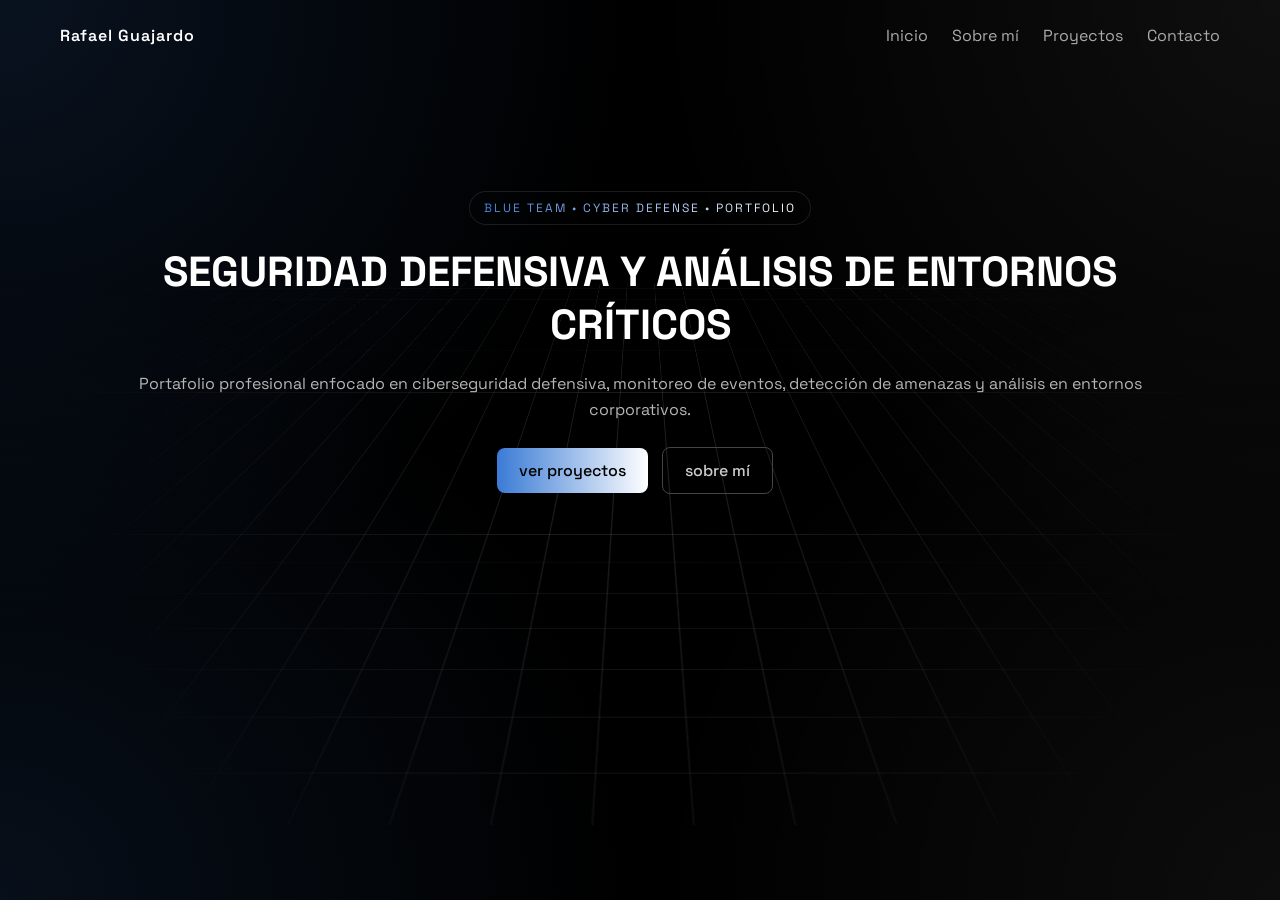
<file: index.html>
<!DOCTYPE html>
<html lang="es">
<head>
    <meta charset="UTF-8">
    <meta name="viewport" content="width=device-width, initial-scale=1.0">

    <title>Rafael Guajardo | Blue Team Portfolio</title>

    <!-- SEO -->
    <meta name="description" content="Portafolio profesional de ciberseguridad enfocado en Blue Team, análisis de eventos, correlación en SIEM, detección de amenazas y respuesta ante incidentes en entornos corporativos.">

    <!-- OPEN GRAPH (LinkedIn preview) -->
    <meta property="og:title" content="Rafael Guajardo | Cybersecurity Portfolio">
    <meta property="og:description" content="Portafolio profesional enfocado en Blue Team, monitoreo de eventos, detección de amenazas, correlación en SIEM y respuesta ante incidentes en entornos corporativos.">
    <meta property="og:image" content="https://rgs1988.github.io/rafael-cybersecurity-portfolio/preview2.png">
    <meta property="og:url" content="https://rgs1988.github.io/rafael-cybersecurity-portfolio/">
    <meta property="og:type" content="website">

    <!-- Tipografía -->
    <link rel="preconnect" href="https://fonts.googleapis.com">
    <link rel="preconnect" href="https://fonts.gstatic.com" crossorigin>
    <link href="https://fonts.googleapis.com/css2?family=Space+Grotesk:wght@400;500;600;700&display=swap" rel="stylesheet">

    <!-- CSS -->
    <link rel="stylesheet" href="style.css">
</head>

<body class="home">

<header class="hero">

    <!-- NAV -->
    <nav class="navbar">
        <div class="logo">Rafael Guajardo</div>

        <div class="nav-links">
            <a href="./index.html">Inicio</a>
            <a href="./sobre-mi.html">Sobre mí</a>
            <a href="./proyectos.html">Proyectos</a>
            <a href="./contacto.html">Contacto</a>
        </div>
    </nav>

    <!-- HERO -->
    <section class="hero-content">

        <span class="tag">BLUE TEAM • CYBER DEFENSE • PORTFOLIO</span>

        <h1>SEGURIDAD DEFENSIVA Y ANÁLISIS DE ENTORNOS CRÍTICOS</h1>

        <p class="hero-text">
            Portafolio profesional enfocado en ciberseguridad defensiva, monitoreo de eventos,
            detección de amenazas y análisis en entornos corporativos.
        </p>

        <div class="hero-buttons">
            <a href="./proyectos.html" class="btn-primary">ver proyectos</a>
            <a href="./sobre-mi.html" class="btn-secondary">sobre mí</a>
        </div>

    </section>

</header>

</body>
</html>
</file>
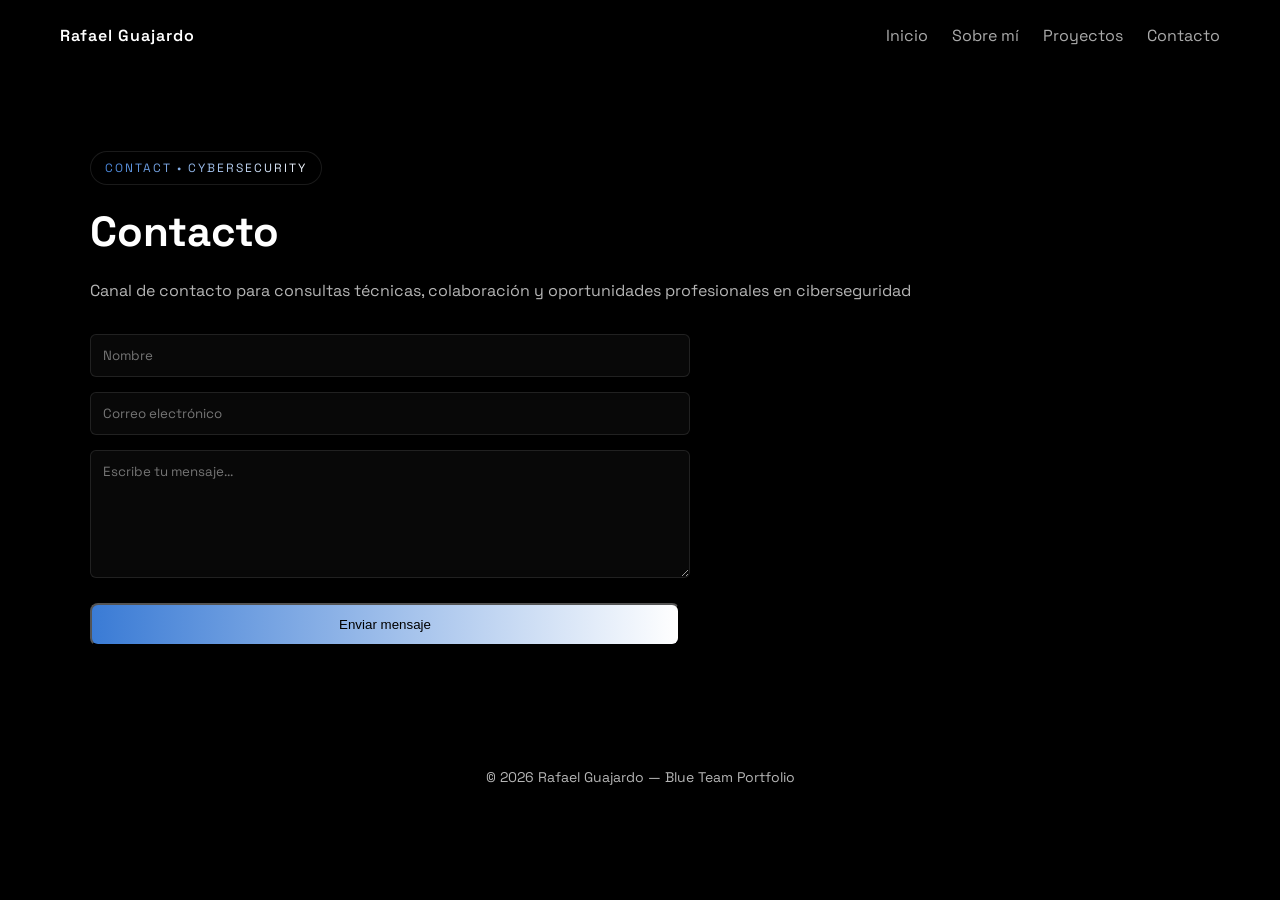
<file: contacto.html>
<!DOCTYPE html>
<html lang="es">
<head>
    <meta charset="UTF-8">
    <meta name="viewport" content="width=device-width, initial-scale=1.0">
    <title>Contacto | Rafael Guajardo</title>

    <link href="https://fonts.googleapis.com/css2?family=Space+Grotesk:wght@400;500;600;700&display=swap" rel="stylesheet">
    <link rel="stylesheet" href="style.css">
</head>

<body>

<!-- NAVBAR -->
<nav class="navbar">
    <div class="logo">Rafael Guajardo</div>

    <div class="nav-links">
        <a href="index.html">Inicio</a>
        <a href="sobre-mi.html">Sobre mí</a>
        <a href="proyectos.html">Proyectos</a>
        <a href="contacto.html">Contacto</a>
    </div>
</nav>

<!-- CONTENIDO -->
<section class="section">
    <div class="container">

        <span class="tag">CONTACT • CYBERSECURITY</span>

        <h1>Contacto</h1>

        <p>
            Canal de contacto para consultas técnicas, colaboración y oportunidades profesionales en ciberseguridad
            
        </p>

        <!-- FORMULARIO -->
        <form action="https://formsubmit.co/rafael.egs1988@hotmail.com" method="POST" class="contact-form">

            <!-- evitar captcha -->
            <input type="hidden" name="_captcha" value="false">

            <!-- redirección opcional -->
            <input type="hidden" name="_next" value="gracias.html">

            <input type="text" name="nombre" placeholder="Nombre" required>

            <input type="email" name="email" placeholder="Correo electrónico" required>

            <textarea name="mensaje" rows="6" placeholder="Escribe tu mensaje..." required></textarea>

            <button type="submit" class="btn-primary">
                Enviar mensaje
            </button>

        </form>

    </div>
</section>

<footer class="footer">
    <p>© 2026 Rafael Guajardo — Blue Team Portfolio</p>
</footer>

</body>
</html>
</file>
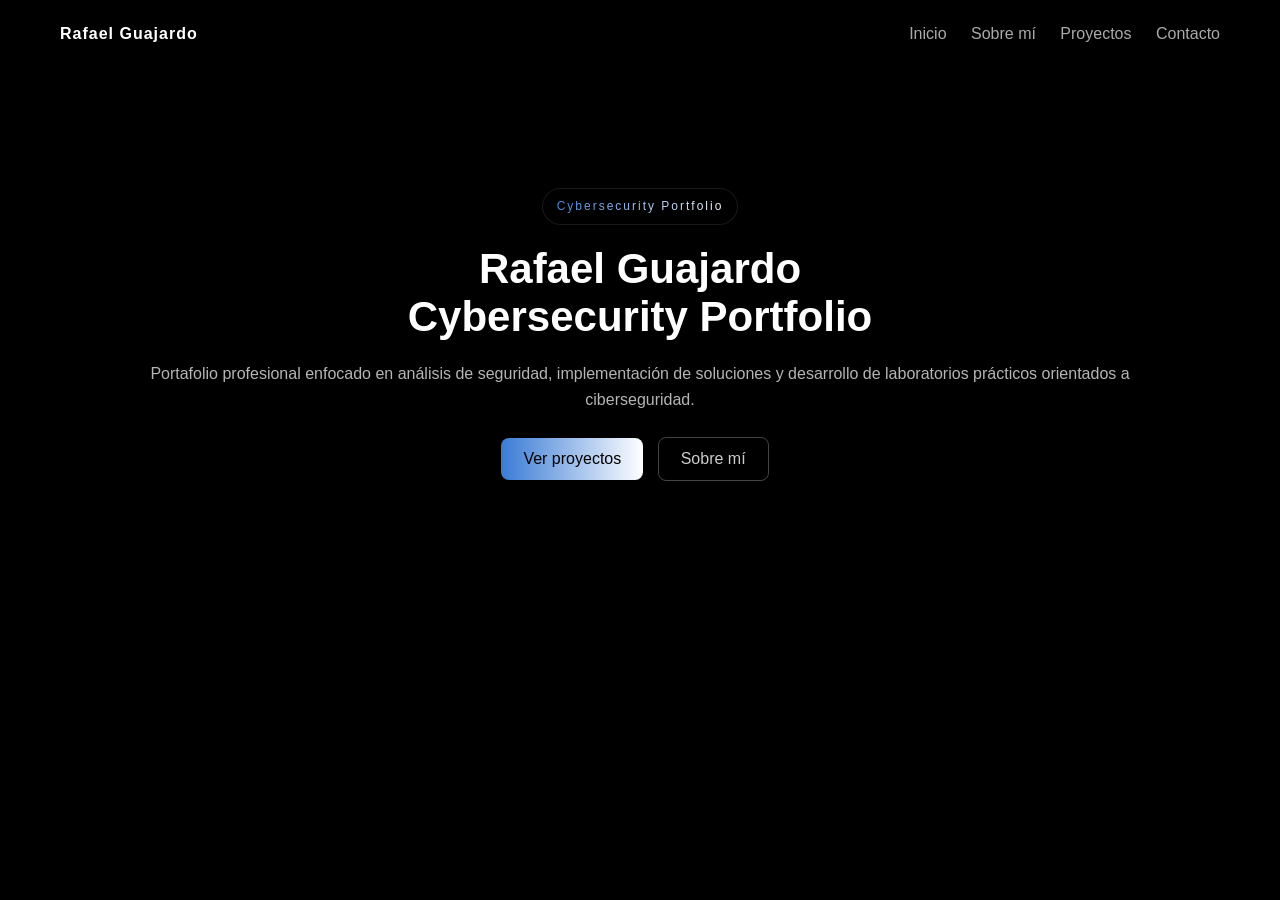
<file: inx.html>
<!DOCTYPE html>
<html lang="es">
<head>
  <meta property="og:title" content="Portafolio de Ciberseguridad | Rafael Guajardo">
<meta property="og:description" content="Proyectos técnicos, análisis de vulnerabilidades y laboratorios prácticos en ciberseguridad.">
<meta property="og:image" content="https://rgs1988.github.io/rafael-cybersecurity-portfolio/preview.jpg">
<meta property="og:url" content="https://rgs1988.github.io/rafael-cybersecurity-portfolio/">
<meta property="og:type" content="website">
  <meta charset="UTF-8">
  <meta name="viewport" content="width=device-width, initial-scale=1.0">
  <title>Rafael Guajardo | Cybersecurity Portfolio</title>
  <link rel="stylesheet" href="style.css">
</head>
<body>

  <header class="hero">
    <!-- Elementos visuales de fondo -->
    <div class="hero-glow"></div>
    <div class="decor"></div>

    <!-- Navbar -->
    <nav class="navbar">
      <div class="logo">Rafael Guajardo</div>
      <div class="nav-links">
        <a href="index.html">Inicio</a>
        <a href="sobre-mi.html">Sobre mí</a>
        <a href="proyectos.html">Proyectos</a>
        <a href="contacto.html">Contacto</a>
      </div>
    </nav>

    <!-- Contenido principal -->
    <section class="hero-content">
      <p class="tag">Cybersecurity Portfolio</p>

      <h1>
        Rafael Guajardo <br>
        Cybersecurity Portfolio
      </h1>

      <p class="hero-text">
        Portafolio profesional enfocado en análisis de seguridad, implementación de soluciones
        y desarrollo de laboratorios prácticos orientados a ciberseguridad.
      </p>

      <div class="hero-buttons">
        <a href="proyectos.html" class="btn-primary">Ver proyectos</a>
        <a href="sobre-mi.html" class="btn-secondary">Sobre mí</a>
      </div>
    </section>

  </header>

</body>
</html>
</file>
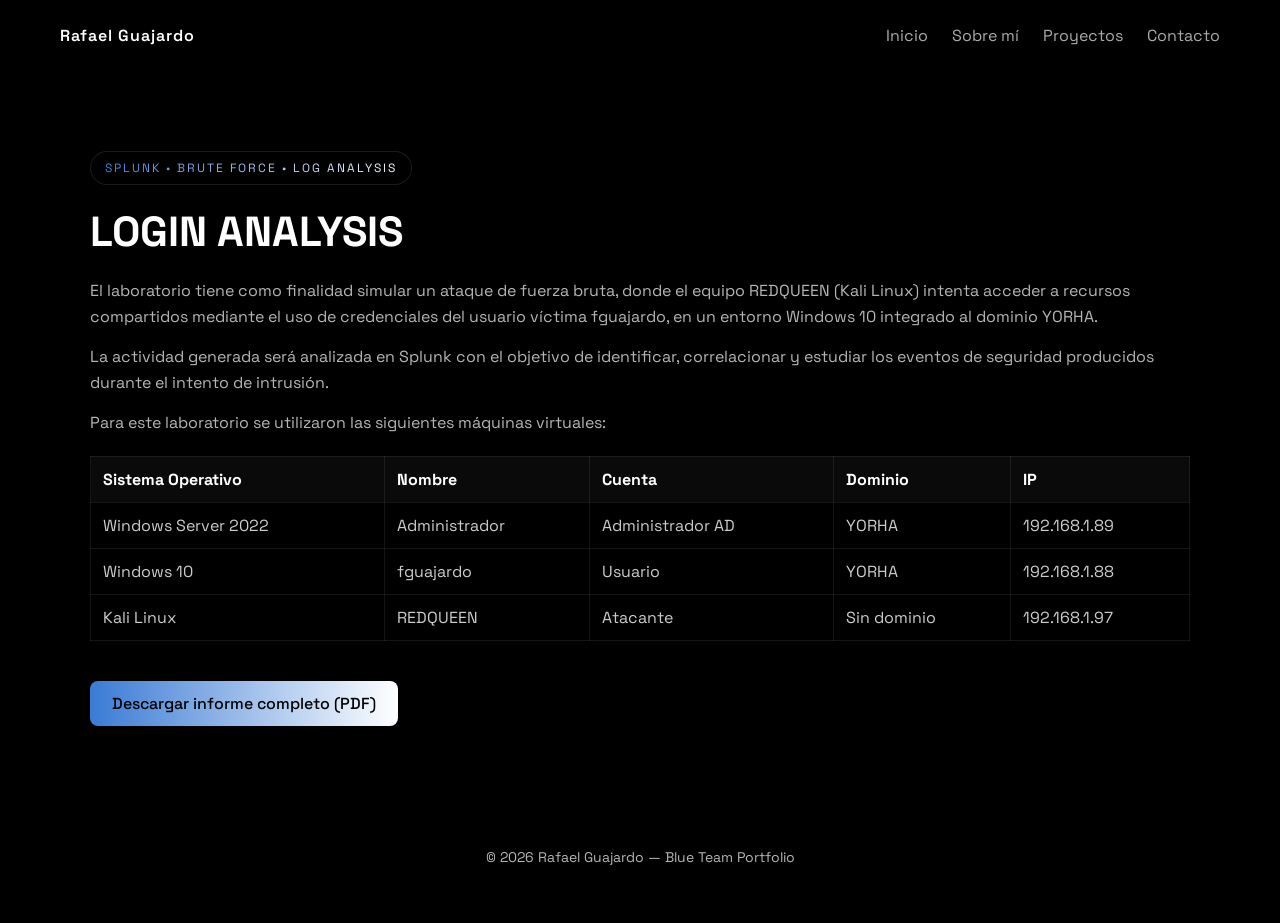
<file: login-analysis.html>
<!DOCTYPE html>
<html lang="es">
<head>
    <meta charset="UTF-8">
    <meta name="viewport" content="width=device-width, initial-scale=1.0">
    <title>Login Analysis | Rafael Guajardo</title>

    <link href="https://fonts.googleapis.com/css2?family=Space+Grotesk:wght@400;500;600;700&display=swap" rel="stylesheet">
    <link rel="stylesheet" href="style.css">
</head>

<body>

<nav class="navbar">
    <div class="logo">Rafael Guajardo</div>

    <div class="nav-links">
        <a href="index.html">Inicio</a>
        <a href="sobre-mi.html">Sobre mí</a>
        <a href="proyectos.html">Proyectos</a>
        <a href="contacto.html">Contacto</a>
    </div>
</nav>

<section class="section">
<div class="container">

<span class="tag">SPLUNK • BRUTE FORCE • LOG ANALYSIS</span>

<h1>LOGIN ANALYSIS</h1>

<p>
El laboratorio tiene como finalidad simular un ataque de fuerza bruta, donde el equipo REDQUEEN (Kali Linux)
intenta acceder a recursos compartidos mediante el uso de credenciales del usuario víctima fguajardo,
en un entorno Windows 10 integrado al dominio YORHA.
</p>

<p>
La actividad generada será analizada en Splunk con el objetivo de identificar, correlacionar y estudiar
los eventos de seguridad producidos durante el intento de intrusión.
</p>

<p>Para este laboratorio se utilizaron las siguientes máquinas virtuales:</p>

<div class="table-container">
<table>
<thead>
<tr>
<th>Sistema Operativo</th>
<th>Nombre</th>
<th>Cuenta</th>
<th>Dominio</th>
<th>IP</th>
</tr>
</thead>

<tbody>
<tr>
<td>Windows Server 2022</td>
<td>Administrador</td>
<td>Administrador AD</td>
<td>YORHA</td>
<td>192.168.1.89</td>
</tr>

<tr>
<td>Windows 10</td>
<td>fguajardo</td>
<td>Usuario</td>
<td>YORHA</td>
<td>192.168.1.88</td>
</tr>

<tr>
<td>Kali Linux</td>
<td>REDQUEEN</td>
<td>Atacante</td>
<td>Sin dominio</td>
<td>192.168.1.97</td>
</tr>
</tbody>
</table>
</div>

<div style="margin-top:30px;">
<a href="splunk-ataque-de-fuerza-bruta.pdf" download class="btn-primary">
Descargar informe completo (PDF)
</a>
</div>

</div>
</section>

<footer class="footer">
<p>© 2026 Rafael Guajardo — Blue Team Portfolio</p>
</footer>

</body>
</html>
</file>
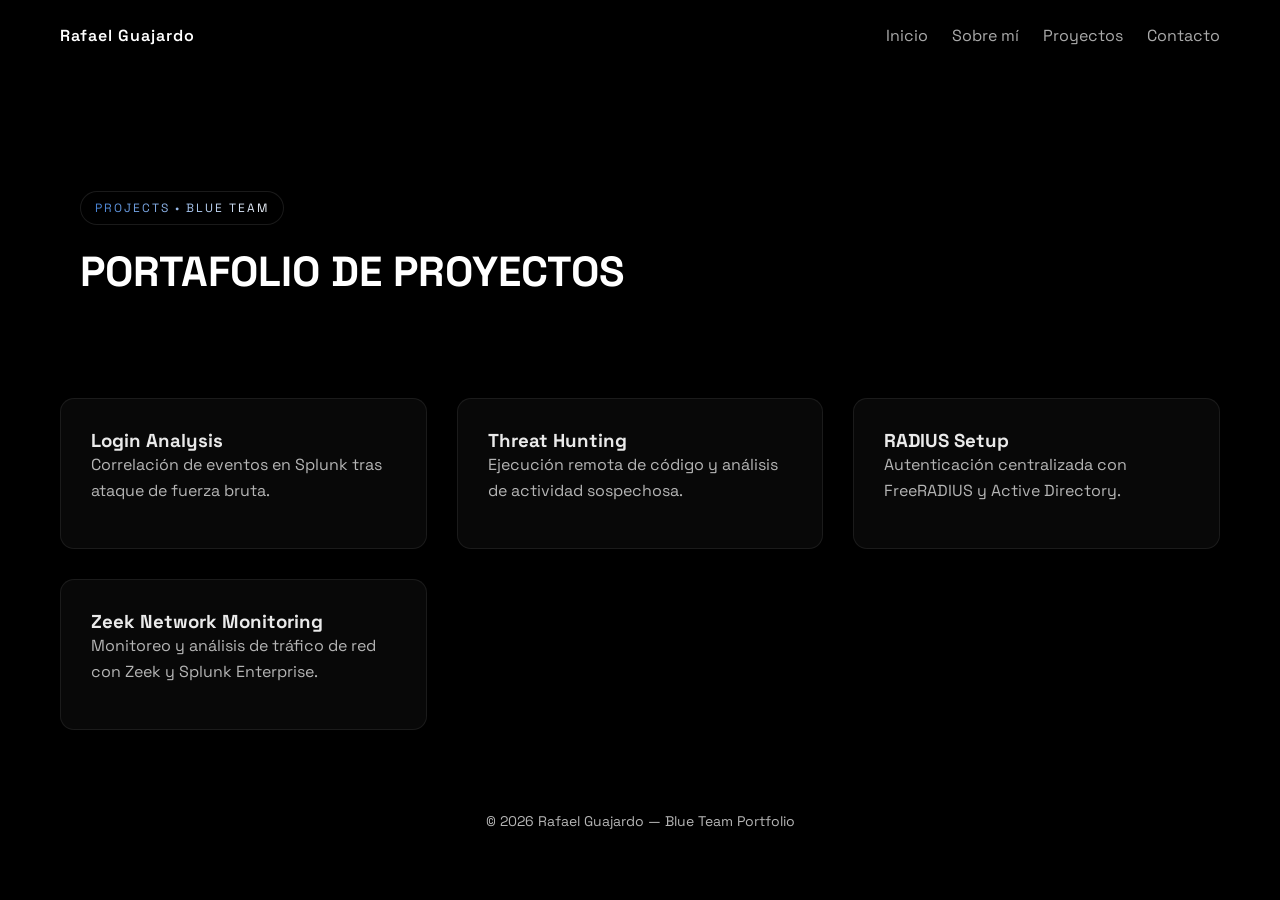
<file: proyectos.html>
<!DOCTYPE html>
<html lang="es">

<head>
    <meta charset="UTF-8">
    <meta name="viewport" content="width=device-width, initial-scale=1.0">

    <title>Proyectos | Rafael Guajardo</title>

    <link href="https://fonts.googleapis.com/css2?family=Space+Grotesk:wght@400;500;600;700&display=swap" rel="stylesheet">
    <link rel="stylesheet" href="style.css">
</head>

<body>

<nav class="navbar">

    <div class="logo">
        Rafael Guajardo
    </div>

    <div class="nav-links">
        <a href="index.html">Inicio</a>
        <a href="sobre-mi.html">Sobre mí</a>
        <a href="proyectos.html">Proyectos</a>
        <a href="contacto.html">Contacto</a>
    </div>

</nav>

<section class="page-header">

    <span class="tag">
        PROJECTS • BLUE TEAM
    </span>

    <h1>
        PORTAFOLIO DE PROYECTOS
    </h1>

</section>

<section class="projects-section">

<div class="projects-grid">

    <a href="login-analysis.html" class="project-card">
        <h3>Login Analysis</h3>
        <p>
            Correlación de eventos en Splunk tras ataque de fuerza bruta.
        </p>
    </a>

    <a href="threat-hunting.html" class="project-card">
        <h3>Threat Hunting</h3>
        <p>
            Ejecución remota de código y análisis de actividad sospechosa.
        </p>
    </a>

    <a href="radius-setup.html" class="project-card">
        <h3>RADIUS Setup</h3>
        <p>
            Autenticación centralizada con FreeRADIUS y Active Directory.
        </p>
    </a>

    <a href="zeek-network-monitoring.html" class="project-card">
        <h3>Zeek Network Monitoring</h3>
        <p>
            Monitoreo y análisis de tráfico de red con Zeek y Splunk Enterprise.
        </p>
    </a>

</div>

</section>

<footer class="footer">
    <p>© 2026 Rafael Guajardo — Blue Team Portfolio</p>
</footer>

</body>

</html>
</file>
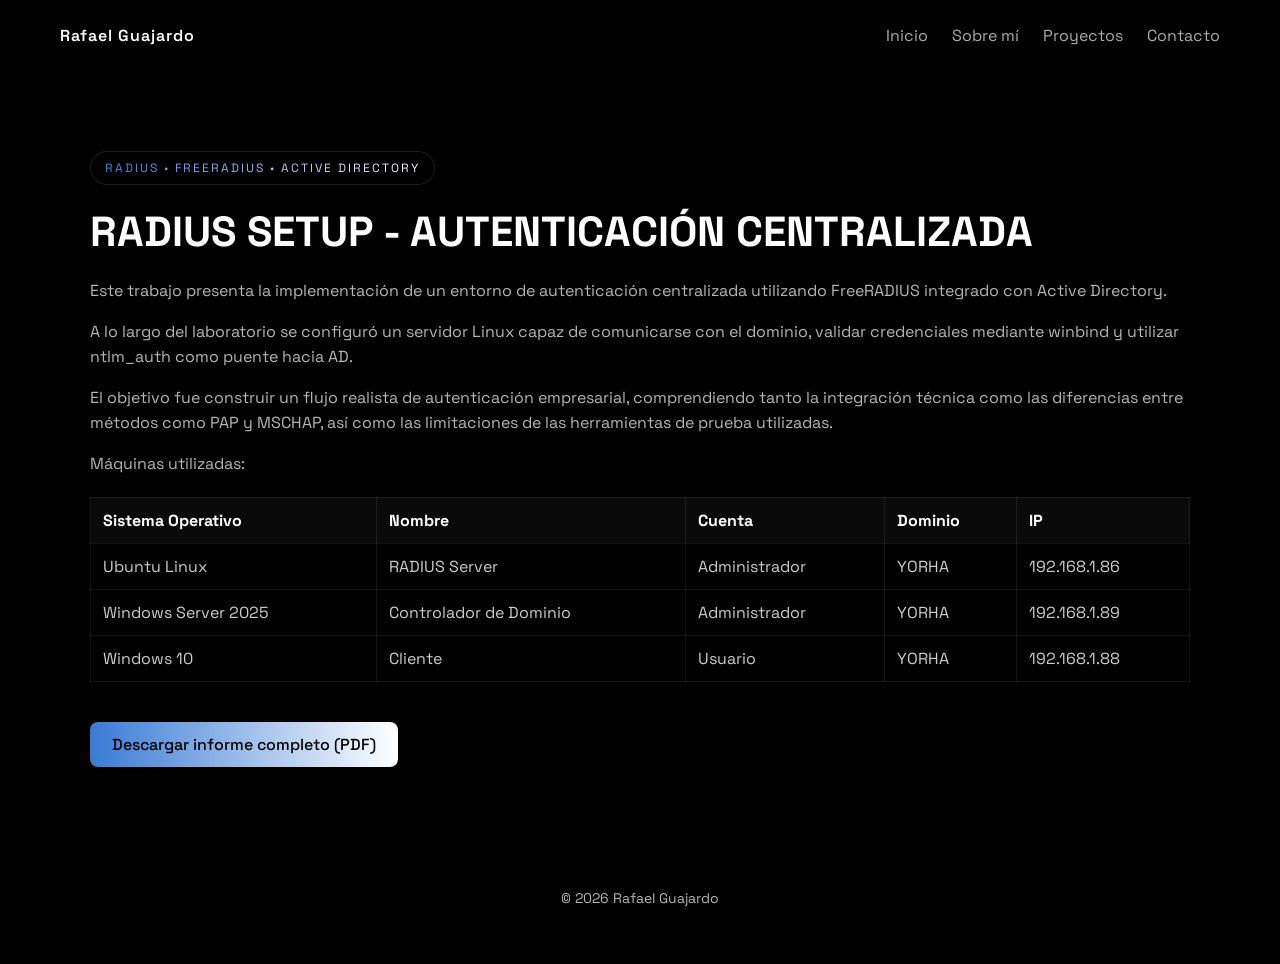
<file: radius-setup.html>
<!DOCTYPE html>
<html lang="es">
<head>
<meta charset="UTF-8">
<meta name="viewport" content="width=device-width, initial-scale=1.0">
<title>RADIUS Setup | Rafael Guajardo</title>

<link href="https://fonts.googleapis.com/css2?family=Space+Grotesk:wght@400;500;600;700&display=swap" rel="stylesheet">
<link rel="stylesheet" href="style.css">
</head>

<body>

<nav class="navbar">
<div class="logo">Rafael Guajardo</div>

<div class="nav-links">
<a href="index.html">Inicio</a>
<a href="sobre-mi.html">Sobre mí</a>
<a href="proyectos.html">Proyectos</a>
<a href="contacto.html">Contacto</a>
</div>
</nav>

<section class="section">
<div class="container">

<span class="tag">RADIUS • FREERADIUS • ACTIVE DIRECTORY</span>

<h1>RADIUS SETUP - AUTENTICACIÓN CENTRALIZADA</h1>

<p>
Este trabajo presenta la implementación de un entorno de autenticación centralizada utilizando FreeRADIUS integrado con Active Directory.
</p>

<p>
A lo largo del laboratorio se configuró un servidor Linux capaz de comunicarse con el dominio, validar credenciales mediante winbind y utilizar ntlm_auth como puente hacia AD.
</p>

<p>
El objetivo fue construir un flujo realista de autenticación empresarial, comprendiendo tanto la integración técnica como las diferencias entre métodos como PAP y MSCHAP, así como las limitaciones de las herramientas de prueba utilizadas.
</p>

<p>Máquinas utilizadas:</p>

<div class="table-container">
<table>
<thead>
<tr>
<th>Sistema Operativo</th>
<th>Nombre</th>
<th>Cuenta</th>
<th>Dominio</th>
<th>IP</th>
</tr>
</thead>

<tbody>
<tr>
<td>Ubuntu Linux</td>
<td>RADIUS Server</td>
<td>Administrador</td>
<td>YORHA</td>
<td>192.168.1.86</td>
</tr>

<tr>
<td>Windows Server 2025</td>
<td>Controlador de Dominio</td>
<td>Administrador</td>
<td>YORHA</td>
<td>192.168.1.89</td>
</tr>

<tr>
<td>Windows 10</td>
<td>Cliente</td>
<td>Usuario</td>
<td>YORHA</td>
<td>192.168.1.88</td>
</tr>
</tbody>
</table>
</div>

<div style="margin-top:30px;">
<a href="radius-control-de-acceso-a-la-red.pdf" download class="btn-primary">
Descargar informe completo (PDF)
</a>
</div>

</div>
</section>

<footer class="footer">
<p>© 2026 Rafael Guajardo</p>
</footer>

</body>
</html>
</file>
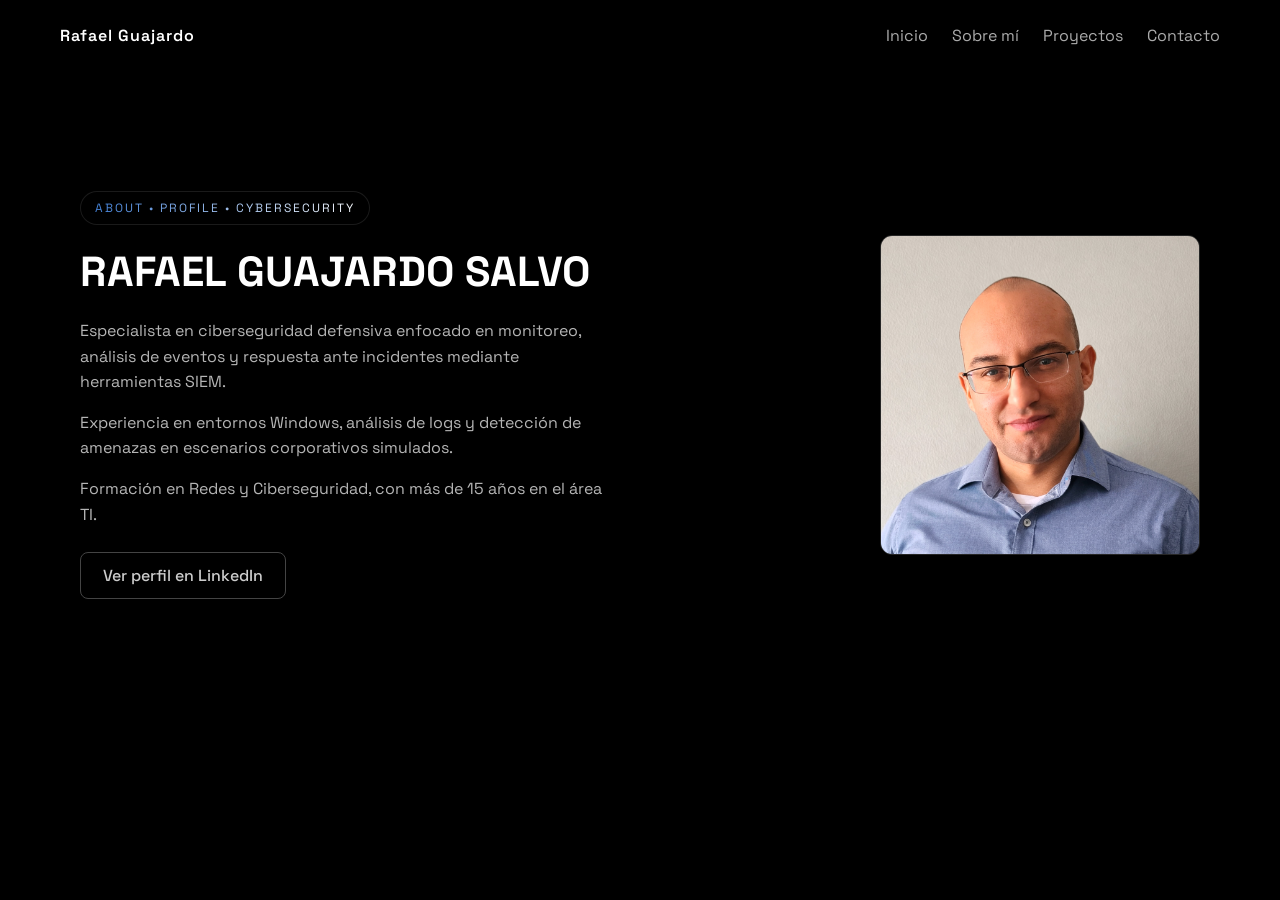
<file: sobre-mi.html>
<!DOCTYPE html>
<html lang="es">
<head>
    <meta charset="UTF-8">
    <meta name="viewport" content="width=device-width, initial-scale=1.0">
    <title>Sobre mí | Rafael Guajardo</title>

    <link href="https://fonts.googleapis.com/css2?family=Space+Grotesk:wght@400;500;600;700&display=swap" rel="stylesheet">
    <link rel="stylesheet" href="style.css">
</head>

<body>

<header class="hero">

    <!-- NAVBAR -->
    <nav class="navbar">
        <div class="logo">Rafael Guajardo</div>

        <div class="nav-links">
            <a href="index.html">Inicio</a>
            <a href="sobre-mi.html">Sobre mí</a>
            <a href="proyectos.html">Proyectos</a>
            <a href="contacto.html">Contacto</a>
        </div>
    </nav>

    <!-- CONTENIDO -->
    <section class="about-container">

        <!-- TEXTO -->
        <div class="about-text">

            <span class="tag">ABOUT • PROFILE • CYBERSECURITY</span>

            <h1>RAFAEL GUAJARDO SALVO</h1>

            <p>
                Especialista en ciberseguridad defensiva enfocado en monitoreo,
                análisis de eventos y respuesta ante incidentes mediante herramientas SIEM.
            </p>

            <p>
                Experiencia en entornos Windows, análisis de logs y detección de amenazas
                en escenarios corporativos simulados.
            </p>

            <p>
                Formación en Redes y Ciberseguridad, con más de 15 años en el área TI.
            </p>

            <!-- LINKEDIN -->
            <a href="https://www.linkedin.com/in/rafaelegs88/" target="_blank" class="btn-secondary">
                Ver perfil en LinkedIn
            </a>

        </div>

        <!-- IMAGEN -->
        <div class="about-image">
            <img src="rafael_perfil.jpg" alt="Rafael Guajardo">
        </div>

    </section>

</header>

</body>
</html>
</file>
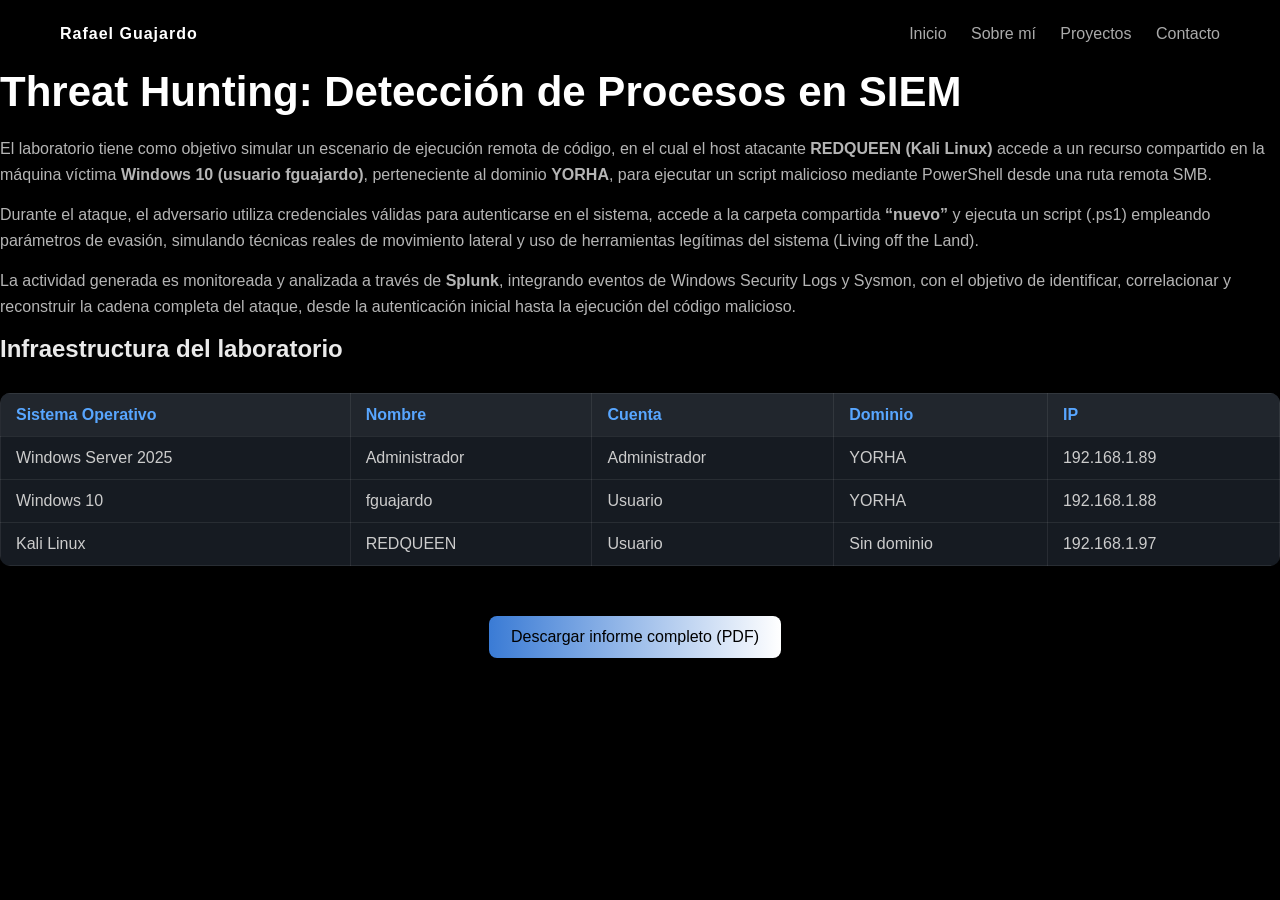
<file: threat hunting SIEM.html>
<!DOCTYPE html>
<html lang="es">
<head>
  <meta charset="UTF-8">
  <meta name="viewport" content="width=device-width, initial-scale=1.0">
  <title>Threat Hunting | Rafael Guajardo</title>
  <link rel="stylesheet" href="style.css">

  <style>
    .table-container {
      overflow-x: auto;
      margin-top: 20px;
    }

    table {
      width: 100%;
      border-collapse: collapse;
      margin-top: 10px;
      background: #161b22;
      border-radius: 10px;
      overflow: hidden;
    }

    th, td {
      padding: 12px 15px;
      text-align: left;
    }

    th {
      background: #21262d;
      color: #58a6ff;
      font-weight: 600;
    }

    tr {
      border-bottom: 1px solid #30363d;
    }

    tr:hover {
      background: #1f2933;
    }

    .download-section {
      margin-top: 40px;
      text-align: center;
    }
  </style>

</head>
<body>

<header class="subpage-header">
  <nav class="navbar">
    <div class="logo">Rafael Guajardo</div>
    <div class="nav-links">
      <a href="index.html">Inicio</a>
      <a href="sobre-mi.html">Sobre mí</a>
      <a href="proyectos.html">Proyectos</a>
      <a href="contacto.html">Contacto</a>
    </div>
  </nav>
</header>

<main class="project-detail">
  <section class="project-container">

    <h1>Threat Hunting: Detección de Procesos en SIEM</h1>

    <p class="project-intro">
      El laboratorio tiene como objetivo simular un escenario de ejecución remota de código,
      en el cual el host atacante <strong>REDQUEEN (Kali Linux)</strong> accede a un recurso
      compartido en la máquina víctima <strong>Windows 10 (usuario fguajardo)</strong>,
      perteneciente al dominio <strong>YORHA</strong>, para ejecutar un script malicioso
      mediante PowerShell desde una ruta remota SMB.
    </p>

    <p>
      Durante el ataque, el adversario utiliza credenciales válidas para autenticarse en el sistema,
      accede a la carpeta compartida <strong>“nuevo”</strong> y ejecuta un script (.ps1) empleando
      parámetros de evasión, simulando técnicas reales de movimiento lateral y uso de herramientas
      legítimas del sistema (Living off the Land).
    </p>

    <p>
      La actividad generada es monitoreada y analizada a través de <strong>Splunk</strong>,
      integrando eventos de Windows Security Logs y Sysmon, con el objetivo de identificar,
      correlacionar y reconstruir la cadena completa del ataque, desde la autenticación inicial
      hasta la ejecución del código malicioso.
    </p>

    <h2>Infraestructura del laboratorio</h2>

    <div class="table-container">
      <table>
        <thead>
          <tr>
            <th>Sistema Operativo</th>
            <th>Nombre</th>
            <th>Cuenta</th>
            <th>Dominio</th>
            <th>IP</th>
          </tr>
        </thead>
        <tbody>
          <tr>
            <td>Windows Server 2025</td>
            <td>Administrador</td>
            <td>Administrador</td>
            <td>YORHA</td>
            <td>192.168.1.89</td>
          </tr>
          <tr>
            <td>Windows 10</td>
            <td>fguajardo</td>
            <td>Usuario</td>
            <td>YORHA</td>
            <td>192.168.1.88</td>
          </tr>
          <tr>
            <td>Kali Linux</td>
            <td>REDQUEEN</td>
            <td>Usuario</td>
            <td>Sin dominio</td>
            <td>192.168.1.97</td>
          </tr>
        </tbody>
      </table>
    </div>

    <!-- BOTÓN DESCARGA -->
    <div class="download-section">
      <a href="splunk-ejecucion-proceso-sospechoso.pdf" 
         class="btn-primary" 
         download>
        Descargar informe completo (PDF)
      </a>
    </div>

  </section>
</main>

</body>
</html>
</file>
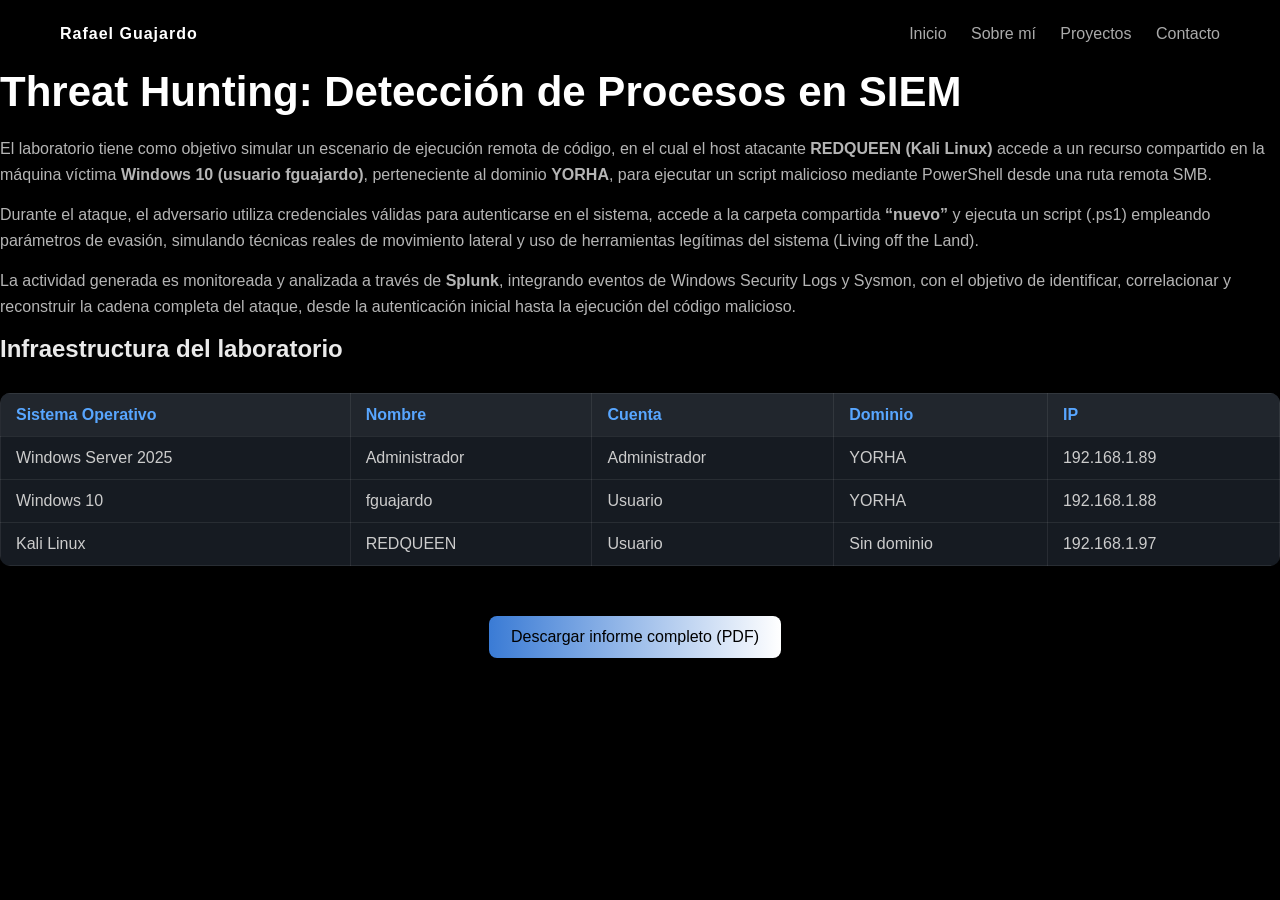
<file: threat-hunting-procesos.html>
<!DOCTYPE html>
<html lang="es">
<head>
  <meta charset="UTF-8">
  <meta name="viewport" content="width=device-width, initial-scale=1.0">
  <title>Threat Hunting | Rafael Guajardo</title>
  <link rel="stylesheet" href="style.css">

  <style>
    .table-container {
      overflow-x: auto;
      margin-top: 20px;
    }

    table {
      width: 100%;
      border-collapse: collapse;
      margin-top: 10px;
      background: #161b22;
      border-radius: 10px;
      overflow: hidden;
    }

    th, td {
      padding: 12px 15px;
      text-align: left;
    }

    th {
      background: #21262d;
      color: #58a6ff;
      font-weight: 600;
    }

    tr {
      border-bottom: 1px solid #30363d;
    }

    tr:hover {
      background: #1f2933;
    }

    .download-section {
      margin-top: 40px;
      text-align: center;
    }
  </style>

</head>
<body>

<header class="subpage-header">
  <nav class="navbar">
    <div class="logo">Rafael Guajardo</div>
    <div class="nav-links">
      <a href="index.html">Inicio</a>
      <a href="sobre-mi.html">Sobre mí</a>
      <a href="proyectos.html">Proyectos</a>
      <a href="contacto.html">Contacto</a>
    </div>
  </nav>
</header>

<main class="project-detail">
  <section class="project-container">

    <h1>Threat Hunting: Detección de Procesos en SIEM</h1>

    <p class="project-intro">
      El laboratorio tiene como objetivo simular un escenario de ejecución remota de código,
      en el cual el host atacante <strong>REDQUEEN (Kali Linux)</strong> accede a un recurso
      compartido en la máquina víctima <strong>Windows 10 (usuario fguajardo)</strong>,
      perteneciente al dominio <strong>YORHA</strong>, para ejecutar un script malicioso
      mediante PowerShell desde una ruta remota SMB.
    </p>

    <p>
      Durante el ataque, el adversario utiliza credenciales válidas para autenticarse en el sistema,
      accede a la carpeta compartida <strong>“nuevo”</strong> y ejecuta un script (.ps1) empleando
      parámetros de evasión, simulando técnicas reales de movimiento lateral y uso de herramientas
      legítimas del sistema (Living off the Land).
    </p>

    <p>
      La actividad generada es monitoreada y analizada a través de <strong>Splunk</strong>,
      integrando eventos de Windows Security Logs y Sysmon, con el objetivo de identificar,
      correlacionar y reconstruir la cadena completa del ataque, desde la autenticación inicial
      hasta la ejecución del código malicioso.
    </p>

    <h2>Infraestructura del laboratorio</h2>

    <div class="table-container">
      <table>
        <thead>
          <tr>
            <th>Sistema Operativo</th>
            <th>Nombre</th>
            <th>Cuenta</th>
            <th>Dominio</th>
            <th>IP</th>
          </tr>
        </thead>
        <tbody>
          <tr>
            <td>Windows Server 2025</td>
            <td>Administrador</td>
            <td>Administrador</td>
            <td>YORHA</td>
            <td>192.168.1.89</td>
          </tr>
          <tr>
            <td>Windows 10</td>
            <td>fguajardo</td>
            <td>Usuario</td>
            <td>YORHA</td>
            <td>192.168.1.88</td>
          </tr>
          <tr>
            <td>Kali Linux</td>
            <td>REDQUEEN</td>
            <td>Usuario</td>
            <td>Sin dominio</td>
            <td>192.168.1.97</td>
          </tr>
        </tbody>
      </table>
    </div>

    <!-- BOTÓN DESCARGA -->
    <div class="download-section">
      <a href="splunk-ejecucion-proceso-sospechoso.pdf" 
         class="btn-primary" 
         download>
        Descargar informe completo (PDF)
      </a>
    </div>

  </section>
</main>

</body>
</html>
</file>
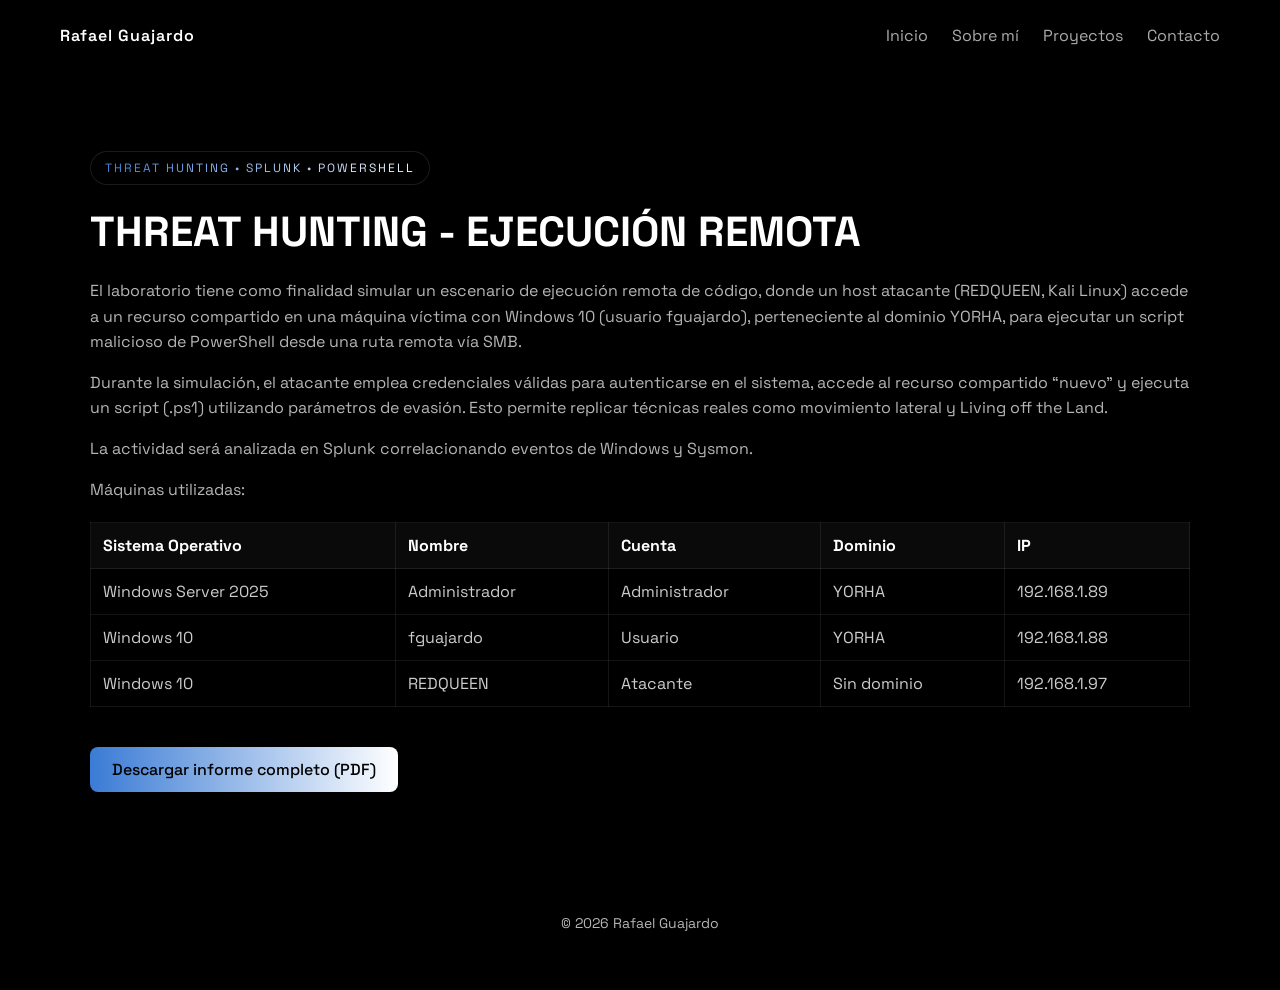
<file: threat-hunting.html>
<!DOCTYPE html>
<html lang="es">
<head>
<meta charset="UTF-8">
<meta name="viewport" content="width=device-width, initial-scale=1.0">
<title>Threat Hunting | Rafael Guajardo</title>

<link href="https://fonts.googleapis.com/css2?family=Space+Grotesk:wght@400;500;600;700&display=swap" rel="stylesheet">
<link rel="stylesheet" href="style.css">
</head>

<body>

<nav class="navbar">
<div class="logo">Rafael Guajardo</div>

<div class="nav-links">
<a href="index.html">Inicio</a>
<a href="sobre-mi.html">Sobre mí</a>
<a href="proyectos.html">Proyectos</a>
<a href="contacto.html">Contacto</a>
</div>
</nav>

<section class="section">
<div class="container">

<span class="tag">THREAT HUNTING • SPLUNK • POWERSHELL</span>

<h1>THREAT HUNTING - EJECUCIÓN REMOTA</h1>

<p>
El laboratorio tiene como finalidad simular un escenario de ejecución remota de código, donde un host atacante (REDQUEEN, Kali Linux)
accede a un recurso compartido en una máquina víctima con Windows 10 (usuario fguajardo), perteneciente al dominio YORHA,
para ejecutar un script malicioso de PowerShell desde una ruta remota vía SMB.
</p>

<p>
Durante la simulación, el atacante emplea credenciales válidas para autenticarse en el sistema,
accede al recurso compartido “nuevo” y ejecuta un script (.ps1) utilizando parámetros de evasión.
Esto permite replicar técnicas reales como movimiento lateral y Living off the Land.
</p>

<p>
La actividad será analizada en Splunk correlacionando eventos de Windows y Sysmon.
</p>

<p>Máquinas utilizadas:</p>

<div class="table-container">
<table>
<thead>
<tr>
<th>Sistema Operativo</th>
<th>Nombre</th>
<th>Cuenta</th>
<th>Dominio</th>
<th>IP</th>
</tr>
</thead>

<tbody>
<tr>
<td>Windows Server 2025</td>
<td>Administrador</td>
<td>Administrador</td>
<td>YORHA</td>
<td>192.168.1.89</td>
</tr>

<tr>
<td>Windows 10</td>
<td>fguajardo</td>
<td>Usuario</td>
<td>YORHA</td>
<td>192.168.1.88</td>
</tr>

<tr>
<td>Windows 10</td>
<td>REDQUEEN</td>
<td>Atacante</td>
<td>Sin dominio</td>
<td>192.168.1.97</td>
</tr>
</tbody>
</table>
</div>

<div style="margin-top:30px;">
<a href="splunk-ejecucion-de-proceso-sospechoso.pdf" download class="btn-primary">
Descargar informe completo (PDF)
</a>
</div>

</div>
</section>

<footer class="footer">
<p>© 2026 Rafael Guajardo</p>
</footer>

</body>
</html>
</file>
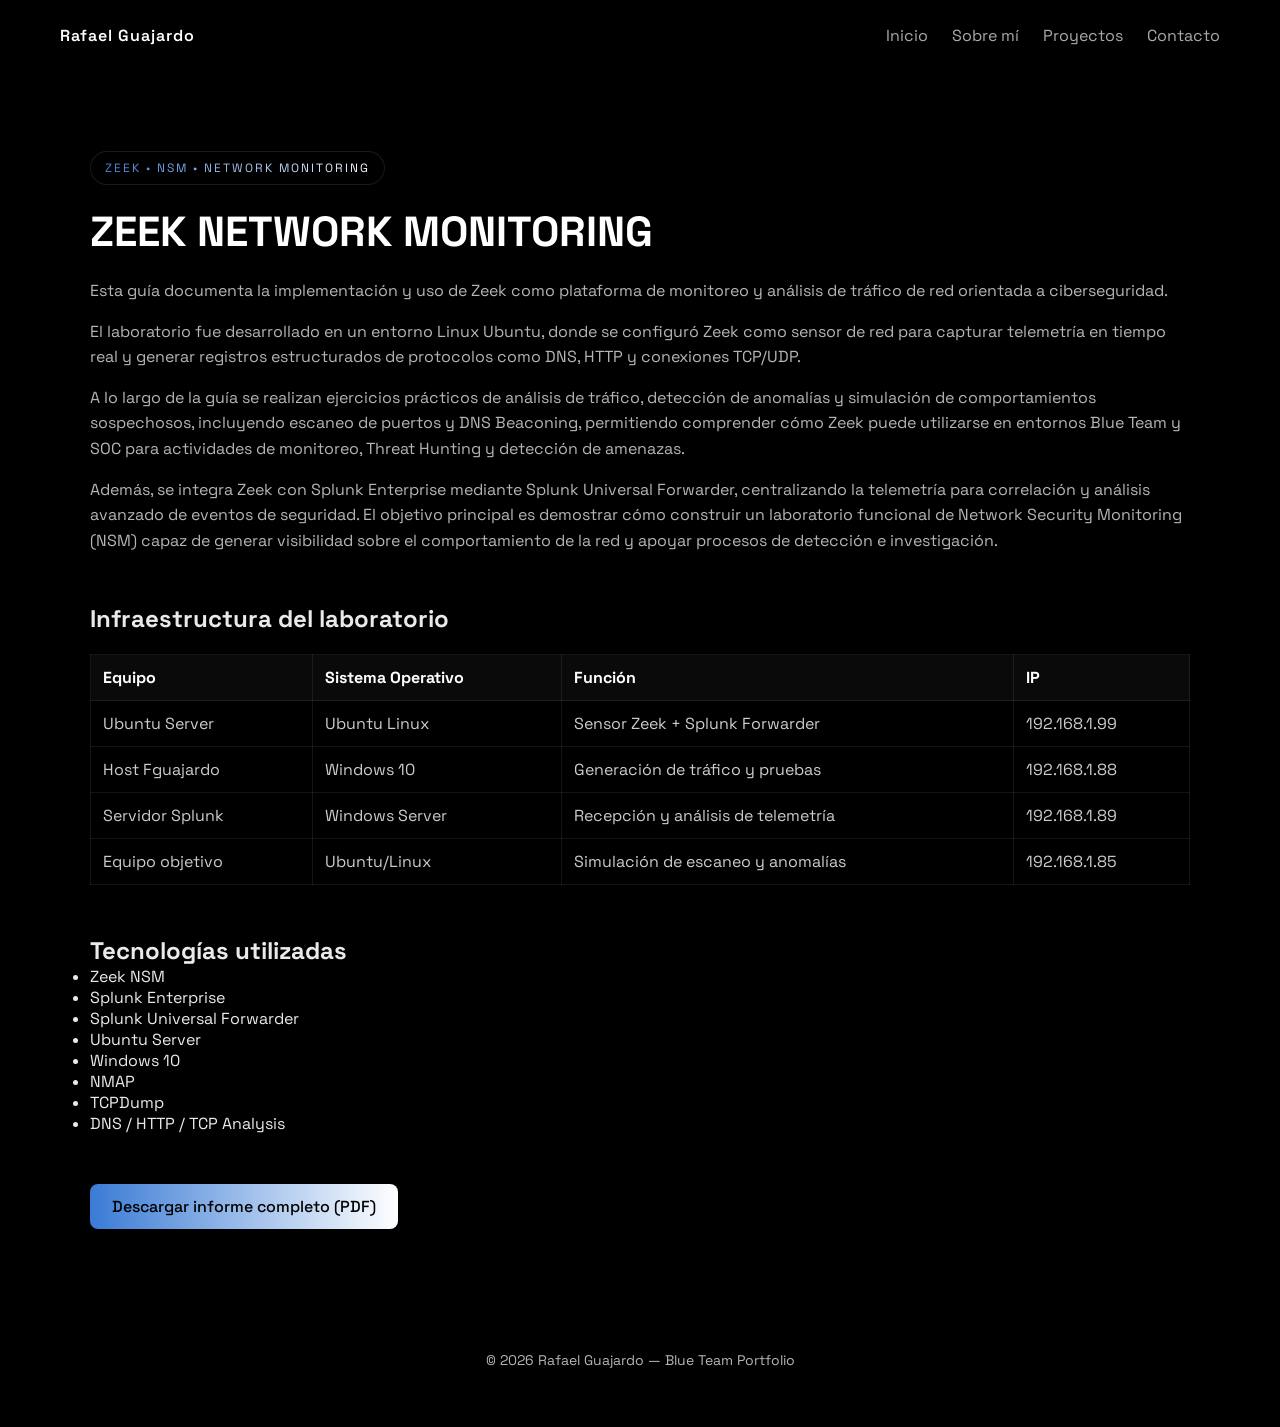
<file: Zeek Network Monitoring.html>
<!DOCTYPE html>
<html lang="es">

<head>
    <meta charset="UTF-8">
    <meta name="viewport" content="width=device-width, initial-scale=1.0">

    <title>Zeek Network Monitoring | Rafael Guajardo</title>

    <link href="https://fonts.googleapis.com/css2?family=Space+Grotesk:wght@400;500;600;700&display=swap" rel="stylesheet">
    <link rel="stylesheet" href="style.css">
</head>

<body>

<nav class="navbar">

    <div class="logo">
        Rafael Guajardo
    </div>

    <div class="nav-links">
        <a href="index.html">Inicio</a>
        <a href="sobre-mi.html">Sobre mí</a>
        <a href="proyectos.html">Proyectos</a>
        <a href="contacto.html">Contacto</a>
    </div>

</nav>

<section class="section">

<div class="container">

<span class="tag">
    ZEEK • NSM • NETWORK MONITORING
</span>

<h1>ZEEK NETWORK MONITORING</h1>

<p>
Esta guía documenta la implementación y uso de Zeek como plataforma de monitoreo y análisis
de tráfico de red orientada a ciberseguridad.
</p>

<p>
El laboratorio fue desarrollado en un entorno Linux Ubuntu, donde se configuró Zeek como
sensor de red para capturar telemetría en tiempo real y generar registros estructurados
de protocolos como DNS, HTTP y conexiones TCP/UDP.
</p>

<p>
A lo largo de la guía se realizan ejercicios prácticos de análisis de tráfico, detección
de anomalías y simulación de comportamientos sospechosos, incluyendo escaneo de puertos
y DNS Beaconing, permitiendo comprender cómo Zeek puede utilizarse en entornos Blue Team
y SOC para actividades de monitoreo, Threat Hunting y detección de amenazas.
</p>

<p>
Además, se integra Zeek con Splunk Enterprise mediante Splunk Universal Forwarder,
centralizando la telemetría para correlación y análisis avanzado de eventos de seguridad.
El objetivo principal es demostrar cómo construir un laboratorio funcional de
Network Security Monitoring (NSM) capaz de generar visibilidad sobre el comportamiento
de la red y apoyar procesos de detección e investigación.
</p>

<h2 style="margin-top:50px;">
Infraestructura del laboratorio
</h2>

<div class="table-container">

<table>

<thead>
<tr>
    <th>Equipo</th>
    <th>Sistema Operativo</th>
    <th>Función</th>
    <th>IP</th>
</tr>
</thead>

<tbody>

<tr>
    <td>Ubuntu Server</td>
    <td>Ubuntu Linux</td>
    <td>Sensor Zeek + Splunk Forwarder</td>
    <td>192.168.1.99</td>
</tr>

<tr>
    <td>Host Fguajardo</td>
    <td>Windows 10</td>
    <td>Generación de tráfico y pruebas</td>
    <td>192.168.1.88</td>
</tr>

<tr>
    <td>Servidor Splunk</td>
    <td>Windows Server</td>
    <td>Recepción y análisis de telemetría</td>
    <td>192.168.1.89</td>
</tr>

<tr>
    <td>Equipo objetivo</td>
    <td>Ubuntu/Linux</td>
    <td>Simulación de escaneo y anomalías</td>
    <td>192.168.1.85</td>
</tr>

</tbody>

</table>

</div>

<h2 style="margin-top:50px;">
Tecnologías utilizadas
</h2>

<ul class="tech-list">

    <li>Zeek NSM</li>
    <li>Splunk Enterprise</li>
    <li>Splunk Universal Forwarder</li>
    <li>Ubuntu Server</li>
    <li>Windows 10</li>
    <li>NMAP</li>
    <li>TCPDump</li>
    <li>DNS / HTTP / TCP Analysis</li>

</ul>

<div style="margin-top:40px;">

<a href="guia-zeek.pdf" download class="btn-primary">
    Descargar informe completo (PDF)
</a>

</div>

</div>

</section>

<footer class="footer">
    <p>© 2026 Rafael Guajardo — Blue Team Portfolio</p>
</footer>

</body>
</html>
</file>
<file: style.css>
/* =========================
   RESET
========================= */
* {
    margin: 0;
    padding: 0;
    box-sizing: border-box;
}

body {
    font-family: 'Space Grotesk', sans-serif;
    background: #000;
    color: #eaeaea;
    overflow-x: hidden;
}

/* =========================
   REJILLA SOLO INDEX
========================= */
body.home::before {
    content: "";
    position: fixed;
    inset: -30%;

    background:
        linear-gradient(rgba(255,255,255,0.15) 1.5px, transparent 1.5px),
        linear-gradient(90deg, rgba(255,255,255,0.15) 1.5px, transparent 1.5px);

    background-size: 50px 50px;

    transform: perspective(1000px) rotateX(70deg) translateY(-180px);
    animation: gridMove 6s linear infinite;

    z-index: 0;
    opacity: 0.9;
}

@keyframes gridMove {
    0% {
        transform: perspective(1000px) rotateX(70deg) translateY(-180px) translateX(0);
    }
    100% {
        transform: perspective(1000px) rotateX(70deg) translateY(-180px) translateX(50px);
    }
}

/* LUCES */
body.home::after {
    content: "";
    position: fixed;
    inset: 0;

    background:
        radial-gradient(circle at top left, rgba(58,123,213,0.15), transparent 40%),
        radial-gradient(circle at top right, rgba(255,255,255,0.06), transparent 40%),
        radial-gradient(circle at bottom left, rgba(58,123,213,0.12), transparent 40%),
        radial-gradient(circle at bottom right, rgba(255,255,255,0.05), transparent 40%),
        radial-gradient(circle at center, transparent 0%, #000 75%);

    z-index: 1;
}

/* =========================
   NAVBAR
========================= */
.navbar {
    position: relative;
    z-index: 10;
    display: flex;
    justify-content: space-between;
    align-items: center;
    padding: 25px 60px;
}

.logo {
    font-weight: 600;
    letter-spacing: 1px;
    color: #fff;
}

.nav-links a {
    margin-left: 20px;
    text-decoration: none;
    color: #aaa;
    transition: 0.3s;
}

.nav-links a:hover {
    color: #fff;
}

/* =========================
   HERO
========================= */
.hero {
    position: relative;
    z-index: 10;
    min-height: 100vh;
}

.hero-content {
    max-width: 1100px;
    margin: 0 auto;
    padding: 120px 40px;
    text-align: center;
}

/* =========================
   HEADER INTERNO
========================= */
.page-header {
    max-width: 1200px;
    margin: 0 auto;
    padding: 120px 40px 40px;
}

/* =========================
   TEXTOS
========================= */
.tag {
    display: inline-block;
    font-size: 12px;
    letter-spacing: 2px;
    padding: 8px 14px;
    margin-bottom: 20px;

    background: linear-gradient(90deg, #3a7bd5, #ffffff);
    -webkit-background-clip: text;
    -webkit-text-fill-color: transparent;

    border: 1px solid rgba(255,255,255,0.1);
    border-radius: 999px;
}

h1 {
    font-size: 42px;
    font-weight: 700;
    color: #fff;
    margin-bottom: 20px;
}

p {
    color: #b5b5b5;
    line-height: 1.6;
    margin-bottom: 15px;
}

/* =========================
   SECCIONES
========================= */
.section {
    position: relative;
    z-index: 10;
    padding: 80px 40px;
}

.container {
    max-width: 1100px;
    margin: 0 auto;
}

/* =========================
   BOTONES
========================= */
.btn-primary,
.btn-secondary {
    display: inline-block;
    padding: 12px 22px;
    margin: 10px 10px 0 0;
    border-radius: 8px;
    text-decoration: none;
    font-weight: 500;
    transition: 0.2s ease;
}

.btn-primary {
    background: linear-gradient(90deg, #3a7bd5, #ffffff);
    color: #000;
}

.btn-secondary {
    border: 1px solid #444;
    color: #ccc;
}

.btn-primary:hover,
.btn-secondary:hover {
    transform: translateY(-2px);
}

/* =========================
   PROYECTOS
========================= */
.projects-section {
    padding: 40px 60px;
}

.projects-grid {
    display: grid;
    grid-template-columns: repeat(auto-fit, minmax(320px, 1fr));
    gap: 30px;
}

.project-card {
    display: block;
    text-decoration: none;
    color: inherit;

    background: rgba(255,255,255,0.03);
    border: 1px solid rgba(255,255,255,0.08);
    padding: 30px;
    border-radius: 14px;

    transition: 0.25s ease;
}

.project-card:hover {
    transform: translateY(-6px);
    border-color: rgba(58,123,213,0.5);
}

/* =========================
   TABLAS
========================= */
.table-container {
    margin-top: 20px;
    overflow-x: auto;
}

table {
    width: 100%;
    border-collapse: collapse;
}

th, td {
    border: 1px solid rgba(255,255,255,0.08);
    padding: 12px;
    text-align: left;
}

th {
    background: rgba(255,255,255,0.04);
    color: #fff;
}

td {
    color: #ccc;
}

/* =========================
   SOBRE MI (ARREGLADO)
========================= */
.about-container {
    position: relative;
    z-index: 10;

    max-width: 1200px;
    margin: 0 auto;
    padding: 120px 40px;

    display: flex;
    align-items: center;
    justify-content: space-between;
    gap: 60px;
}

.about-text {
    flex: 1;
}

.about-image {
    flex: 1;
    display: flex;
    justify-content: flex-end;
}

.about-image img {
    width: 320px;
    height: 320px;
    object-fit: cover;

    border-radius: 12px;
    border: 1px solid rgba(255,255,255,0.15);
}

/* =========================
   FORMULARIO CONTACTO
========================= */
.contact-form {
    margin-top: 30px;
    display: flex;
    flex-direction: column;
    gap: 15px;
    max-width: 600px;
}

.contact-form input,
.contact-form textarea {
    padding: 12px;
    border-radius: 6px;
    border: 1px solid rgba(255,255,255,0.1);
    background: rgba(255,255,255,0.03);
    color: #fff;
    font-family: inherit;
}

.contact-form input:focus,
.contact-form textarea:focus {
    outline: none;
    border-color: rgba(58,123,213,0.6);
}

/* =========================
   FOOTER
========================= */
.footer {
    text-align: center;
    padding: 40px;
    color: #666;
    font-size: 14px;
}

/* =========================
   RESPONSIVE
========================= */
@media (max-width: 900px) {
    .about-container {
        flex-direction: column;
        text-align: center;
    }

    .about-image {
        justify-content: center;
    }

    .navbar {
        padding: 20px;
    }

    .projects-section {
        padding: 40px 20px;
    }
}
</file>
